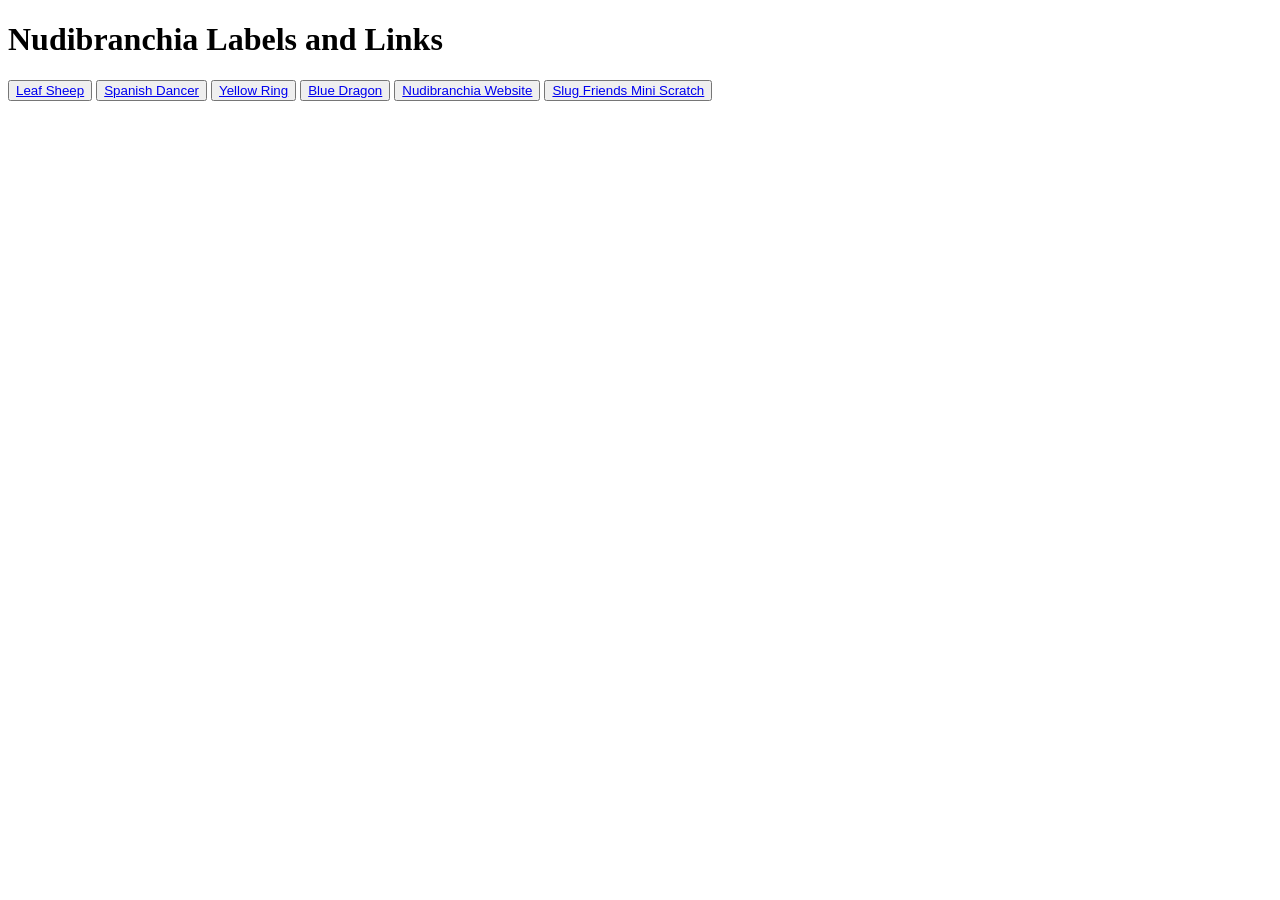
<file: index.html>
<!DOCTYPE html>
<html>

<head>
  <meta name="Nudibranchia Labels and Links Sarah Koonse" content="this page contains links to materials for museum and technology" author="Sarah Koonse">
  <title>Sarah Koonse MUSE Links</title>
  
</head>

<body>
    <h1>Nudibranchia Labels and Links</h1>
 <button><a href="https://sjkoonse23.github.io/LeafSheep.html">Leaf Sheep</a> </button> 
 <button><a href="https://sjkoonse23.github.io/SpanishDancer.html">Spanish Dancer</a> </button> 
 <button><a href="https://sjkoonse23.github.io/YellowRing.html">Yellow Ring</a> </button> 
 <button><a href="https://sjkoonse23.github.io/BlueDragon.html">Blue Dragon</a> </button>
 <button><a href="https://sjkoonse23.github.io/NudibranchiaMainPage"> Nudibranchia Website </a></button>
 <button> <a href="https://scratch.mit.edu/projects/1317353376/">Slug Friends Mini Scratch</a></button>
</body>

</html>
</file>
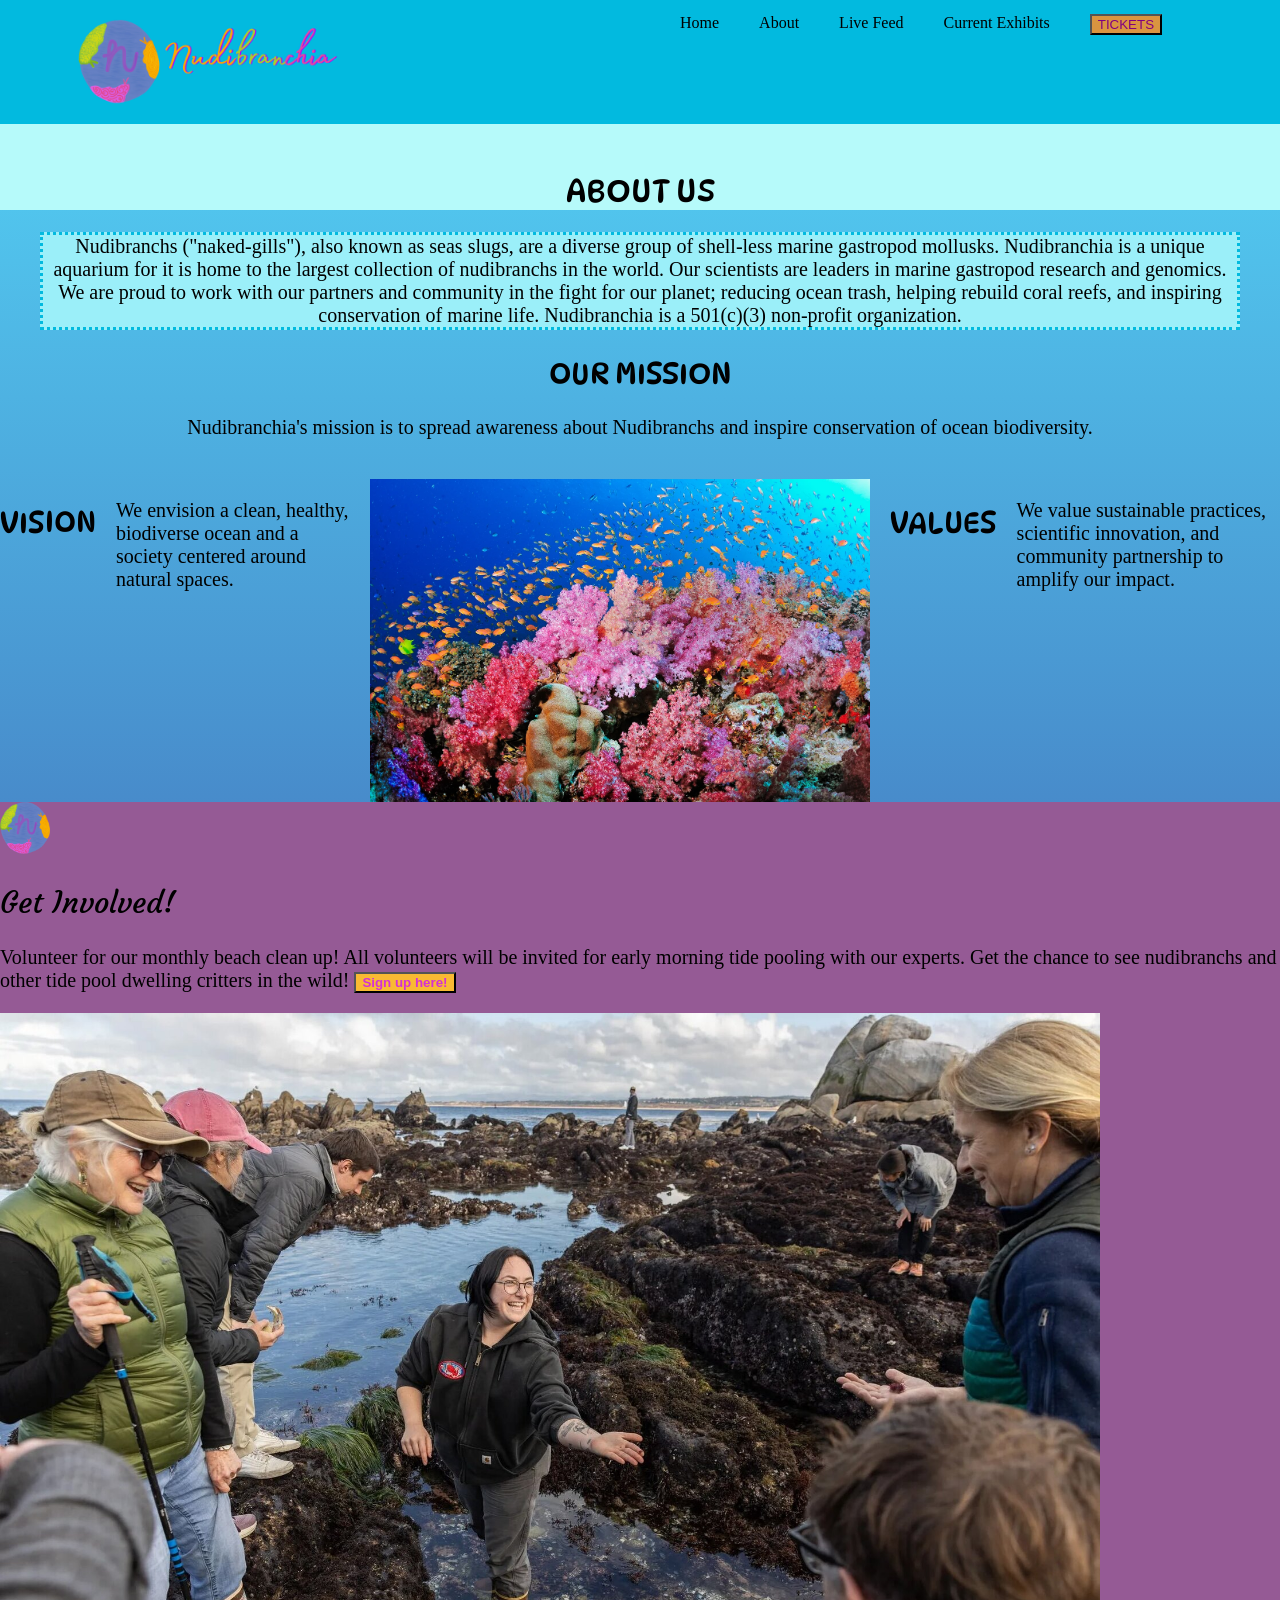
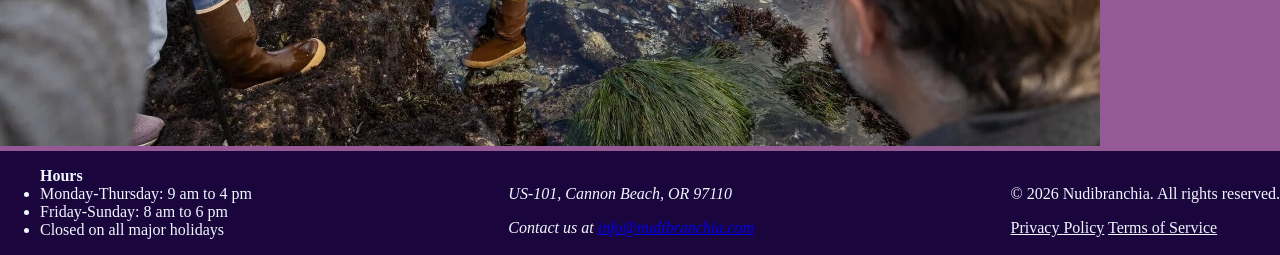
<file: NudibranchiaAboutUs.html>
<!DOCTYPE html>
<html>

<head>
    <link rel="stylesheet" href="webstylesheet.css">
    <meta name="Nudibranchia Website Mainpage" content="this is the main page for Nudibranchia's website"
        author="Sarah Koonse">
    <title>Nudibranchia Welcome Page</title>
    <link rel="preconnect" href="https://fonts.googleapis.com">
    <link rel="preconnect" href="https://fonts.gstatic.com" crossorigin>
    <link
        href="https://fonts.googleapis.com/css2?family=Bubblegum+Sans&family=Courgette&family=Delius+Swash+Caps&family=DynaPuff:wght@400..700&family=Kaushan+Script&family=Ranchers&display=swap"
        rel="stylesheet">
</head>

<body class="gradient">
    <div>
        <header>
            <nav class="top-bar">
                <ul class="nav-links">
                    <img class="title" src="img/logoandtitle.png">
                    <li><a href="https://sjkoonse23.github.io/NudibranchiaMainPage.html">Home</a></li>
                    <li><a href="https://sjkoonse23.github.io/NudibranchiaAboutUs.html">About</a></li>
                    <li><a href="https://sjkoonse23.github.io/NudibranchiaIntheWild.html">Live Feed</a></li>
                    <li><a href="https://sjkoonse23.github.io/NudibranchiaGallery.html">Current Exhibits</a></li>
                    <li> <a> <button id="tickets">TICKETS</button></a></li>
                </ul>
            </nav>
        </header>

    </div>
    <div class="aboutus">
        <h1 class=dynapuff-font id="aboutus">ABOUT US</h1>
        <p id="whoarewe"> Nudibranchs ("naked-gills"), also known as seas slugs, are a diverse group of shell-less
            marine gastropod mollusks.
            Nudibranchia is a unique aquarium for it is home to the largest collection of nudibranchs
            in the world. Our scientists are leaders in marine gastropod research and genomics.
            We are proud to work with our partners and community in the fight for our planet; reducing ocean trash,
            helping rebuild coral reefs,
            and inspiring conservation of marine life.
            Nudibranchia is a 501(c)(3) non-profit organization. </p>
        <div id="mission">
            <h2 class="dynapuff-font">OUR MISSION</h2>
            <p>Nudibranchia's mission is to spread awareness about Nudibranchs and inspire conservation of ocean
                biodiversity.</p>
        </div>
        <div class="containermvv">
            <h2 class="dynapuff-font">VISION</h2>

            <p>We envision a clean, healthy, biodiverse ocean and a society centered around natural spaces. </p>
            <img src="img/reef.webp" class="flexreef">

            <h2 class="dynapuff-font">VALUES</h2>
            <p>We value sustainable practices, scientific innovation, and community partnership to amplify our impact.
            </p>
        </div>
    </div>
    <div id="calltoaction">
        <img src= img/Logo.png id="calltoactionlogo">
        <h2 class="courgette-regular"> Get Involved!</h2>
        <p>Volunteer for our monthly beach clean up! All volunteers will be invited for early morning tide pooling with
            our experts.
            Get the chance to see nudibranchs and other tide pool dwelling critters in the wild! <button
                id="calltoactionbutton"> Sign up here!</button></p>


        <img src="img/volunteer.jpg" id="volunteer">
    </div>
</body>
<footer id="footer">
    <ul>
        <b>Hours</b>
        <li>Monday-Thursday: 9 am to 4 pm</li>
        <li>Friday-Sunday: 8 am to 6 pm</li>
        <li>Closed on all major holidays</li>
    </ul>

    <address>
        <p>US-101, Cannon Beach, OR 97110</p>
        Contact us at <a href="mailto:sjkoonse@dons.usfca.edu">info@nudibranchia.com</a>
    </address>
    <nav>
        <p>&copy; 2026 Nudibranchia. All rights reserved.</p>
        <a style="text-decoration: underline;">Privacy Policy</a>
        <a style="text-decoration: underline;">Terms of Service</a>
    </nav>

</footer>
</html>
</file>
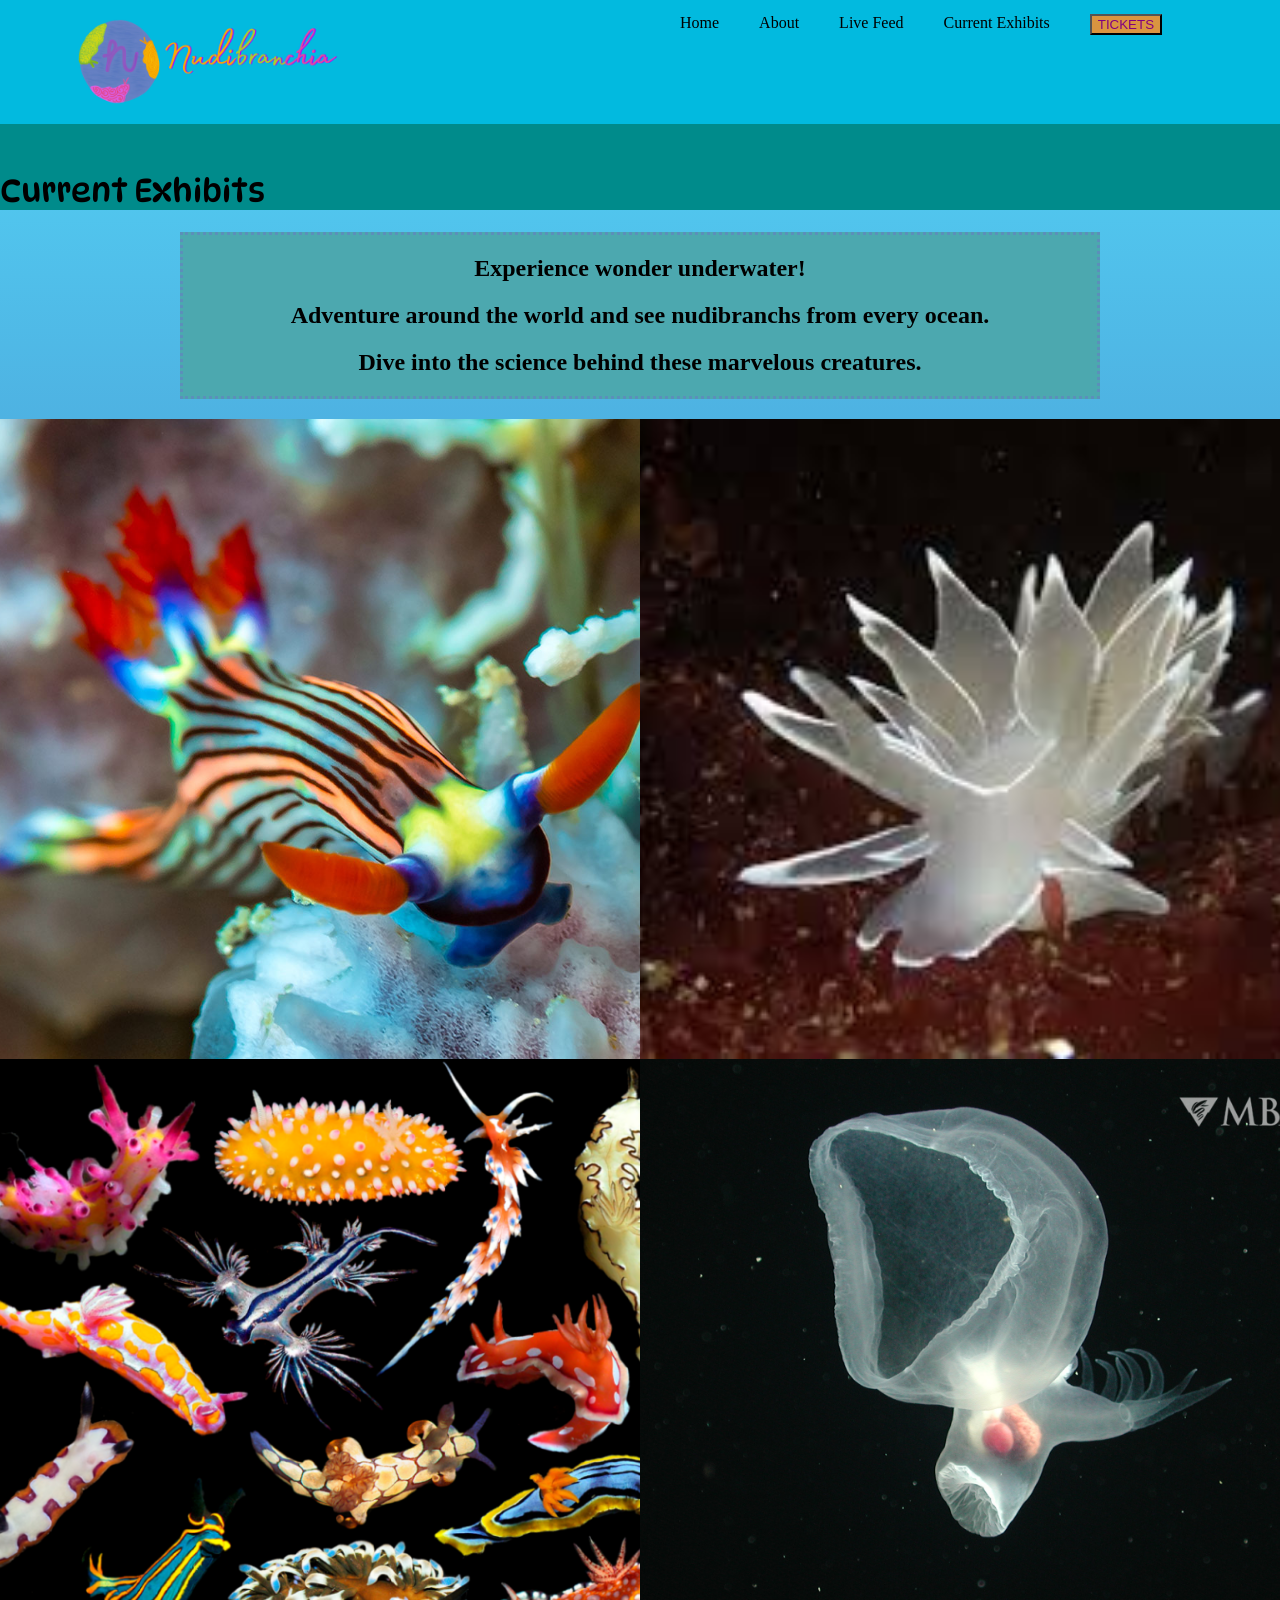
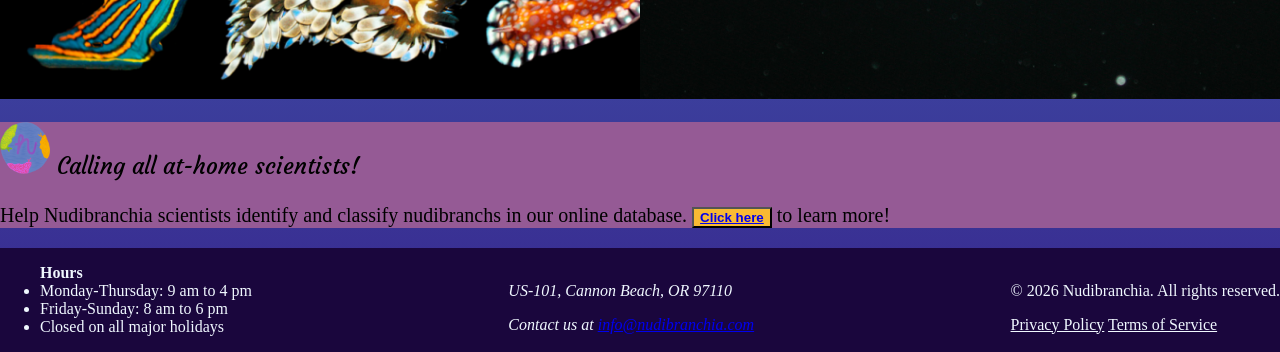
<file: NudibranchiaGallery.html>
<!DOCTYPE html>
<html>

<head>
    <link rel="stylesheet" href="webstylesheet.css">
    <meta name="Nudibranchia Current Exhibits" content="this is the page for current exhibits at Nudibranchia"
        author="Sarah Koonse">
    <title>Nudibranchia Current Exhibits</title>
    <link rel="preconnect" href="https://fonts.googleapis.com">
    <link rel="preconnect" href="https://fonts.gstatic.com" crossorigin>
    <link
        href="https://fonts.googleapis.com/css2?family=Bubblegum+Sans&family=Courgette&family=Delius+Swash+Caps&family=DynaPuff:wght@400..700&family=Kaushan+Script&family=Ranchers&display=swap"
        rel="stylesheet">
</head>

<body class="gradient">
    <div>
        <header>
            <nav class="top-bar">
                <ul class="nav-links">
                    <img class="title" src="img/logoandtitle.png">
                    <li><a href="https://sjkoonse23.github.io/NudibranchiaMainPage.html">Home</a></li>
                    <li><a href="https://sjkoonse23.github.io/NudibranchiaAboutUs.html">About</a></li>
                    <li><a href="https://sjkoonse23.github.io/NudibranchiaIntheWild.html">Live Feed</a></li>
                    <li><a href="https://sjkoonse23.github.io/NudibranchiaGallery.html">Current Exhibits</a></li>
                    <li> <a> <button id="tickets">TICKETS</button></a></li>
                </ul>
            </nav>
        </header>

        <h1 class="dynapuff-font" id="gallery">Current Exhibits</h1>
        <div id="galleryinfo">
            <h2> Experience wonder underwater! </h2>
            <h2>Adventure around the world and see nudibranchs from every ocean. </h2>
            <h2>Dive into the science behind these marvelous creatures.</h2>
        </div>
        <div class="image-flex-container">
            <div class="container">
                <img src="img/tropicals.jpg" alt="Tropical Nudibranch" class="image" style="width:100%">
                <div class="middle">
                    <div class="text">
                        <p>Nudibranchs of the Tropics:</p>
                        <p>Their coloration is a warning to predators...
                            Find out why these creatures should not be underestimated!
                        </p>

                    </div>
                </div>
            </div>
            <div class="container">
                <img src="img/pnw.jpg" alt="Pacific Northwest Nudibranch" class="image" style="width:100%">
                <div class="middle">
                    <div class="text">
                        <p>Nudibranchs of the Pacific Northwest:</p>
                        From Oregon tide pools to pacific depths,
                        discover the nudibranchs that make their home close to ours.
                    </div>
                </div>
            </div>
            <div class="container">
                <img src="img/rainbow.webp" alt="Multiple colorful nudibranchs" class="image" style="width:100%">
                <div class="middle">
                    <div class="text">
                        <p>Taste the Rainbow:</p>
                        Nudibranchs really are what they eat. Learn how they source pigmentation from their diet.
                    </div>
                </div>
            </div>
            <div class="container">
                <img src="img/Adaptations.jpg" alt="White deep sea sea slug" class="image" style="width:100%">
                <div class="middle">
                    <div class="text">
                        <p>All About Adapatation:</p>
                        Explore Nudibranchia's research collection
                        and find out all about advanced sea slug adpations
                    </div>
                </div>
            </div>
        </div>
        <div id="calltoaction">
            <h3 class="courgette-regular"> <img src=img/Logo.png id="calltoactionlogo"> Calling all at-home scientists!
            </h3>
            <p> Help Nudibranchia scientists identify and classify nudibranchs in our online database. <button
                    id="calltoactionbutton"><a href="https://en.seaslug.world/"> Click here </a></button> to learn more!
            </p>
        </div>
</body>
<footer id="footer">
    <ul>
        <b>Hours</b>
        <li>Monday-Thursday: 9 am to 4 pm</li>
        <li>Friday-Sunday: 8 am to 6 pm</li>
        <li>Closed on all major holidays</li>
    </ul>

    <address>
        <p>US-101, Cannon Beach, OR 97110</p>
        Contact us at <a href="mailto:sjkoonse@dons.usfca.edu">info@nudibranchia.com</a>
    </address>
    <nav>
        <p>&copy; 2026 Nudibranchia. All rights reserved.</p>
        <a style="text-decoration: underline;">Privacy Policy</a>
        <a style="text-decoration: underline;">Terms of Service</a>
    </nav>

</footer>
</html>
</file>
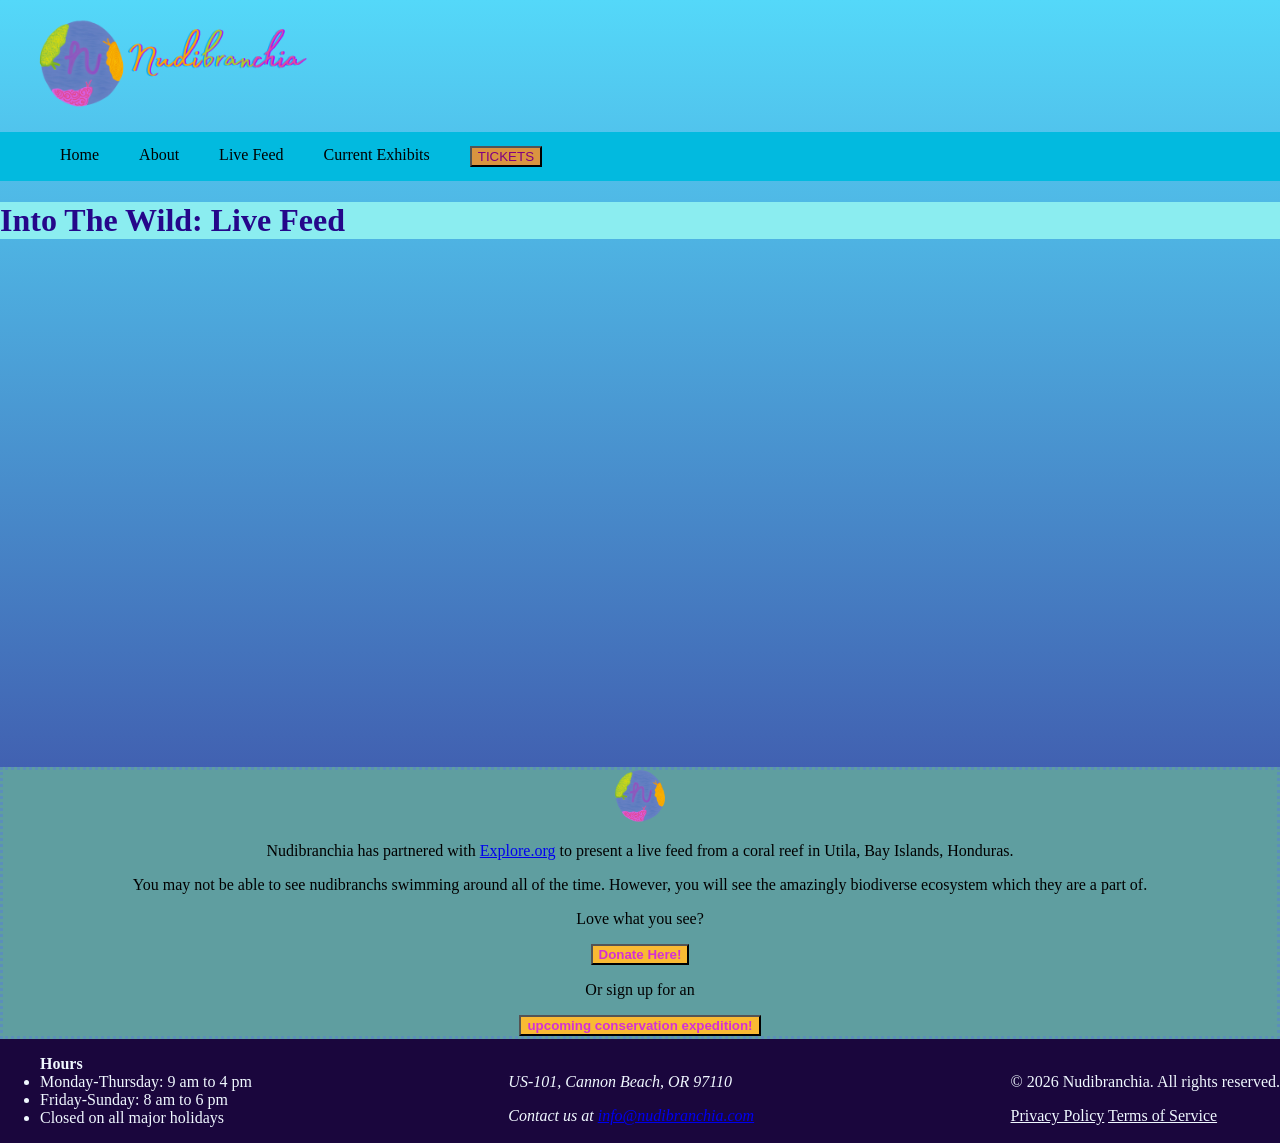
<file: NudibranchiaIntheWild.html>
<!DOCTYPE html>
<html>

<head>
    <link rel="stylesheet" href="webstylesheet.css">
    <meta name="Nudibranchia In The Wild"
        content="this is the education, outreach, and conservation page for Nudibranchia" author="Sarah Koonse">
    <title>Nudibranchia: Into the Wild Live Feed</title>
</head>

<body class="gradient">
    <div>
        <header>
            <img class="title" src="img/logoandtitle.png">
            <nav class="top-bar2">
                <ul class="nav-links">
                    <li><a href="https://sjkoonse23.github.io/NudibranchiaMainPage.html">Home</a></li>
                    <li><a href="https://sjkoonse23.github.io/NudibranchiaAboutUs.html">About</a></li>
                    <li><a href="https://sjkoonse23.github.io/NudibranchiaIntheWild.html">Live Feed</a></li>
                    <li><a href="https://sjkoonse23.github.io/NudibranchiaGallery.html">Current Exhibits</a></li>
                    <li> <a> <button id="tickets">TICKETS</button></a></li>
                </ul>
            </nav>
        </header>


    </div>
    <h1 id="intothewild"> Into The Wild: Live Feed</h1>
    <div class="video-container">
        <div class="video-wrapper">
            <iframe width="700" height="515" allow="autoplay" allow="mute"
                src="https://www.youtube.com/embed/nmjlQlYygB4?si=n5f9T8RFjxIgcDJL?autoplay=1&mute=1"
                title="YouTube video player" frameborder="0"
                allow="accelerometer; autoplay; clipboard-write; encrypted-media; gyroscope; picture-in-picture; web-share"
                referrerpolicy="strict-origin-when-cross-origin" allowautoplay allowmute allowfullscreen></iframe>
        </div>
    </div>
    <div id="livefeed">
        <img src="img/Logo.png" id="calltoactionlogo">
        <p> Nudibranchia has partnered with <a href=https://explore.org> Explore.org</a> to present a live feed from a
            coral reef in Utila, Bay Islands, Honduras. </p>
        <p> You may not be able to see nudibranchs swimming around all of the time. However, you will see the amazingly
            biodiverse ecosystem which they are a part of.</p>
        <p class="courgette-regular">Love what you see?</p>
        <button id="calltoactionbutton">Donate Here!</button>
        <p>Or sign up for an </p><button id="calltoactionbutton">upcoming conservation expedition!</button>
    </div>
</body>
<footer id="footer">
    <ul>
        <b>Hours</b>
        <li>Monday-Thursday: 9 am to 4 pm</li>
        <li>Friday-Sunday: 8 am to 6 pm</li>
        <li>Closed on all major holidays</li>
    </ul>

    <address>
        <p>US-101, Cannon Beach, OR 97110</p>
        Contact us at <a href="mailto:sjkoonse@dons.usfca.edu">info@nudibranchia.com</a>
    </address>
    <nav>
        <p>&copy; 2026 Nudibranchia. All rights reserved.</p>
        <a style="text-decoration: underline;">Privacy Policy</a>
        <a style="text-decoration: underline;">Terms of Service</a>
    </nav>

</footer>
</html>
</file>
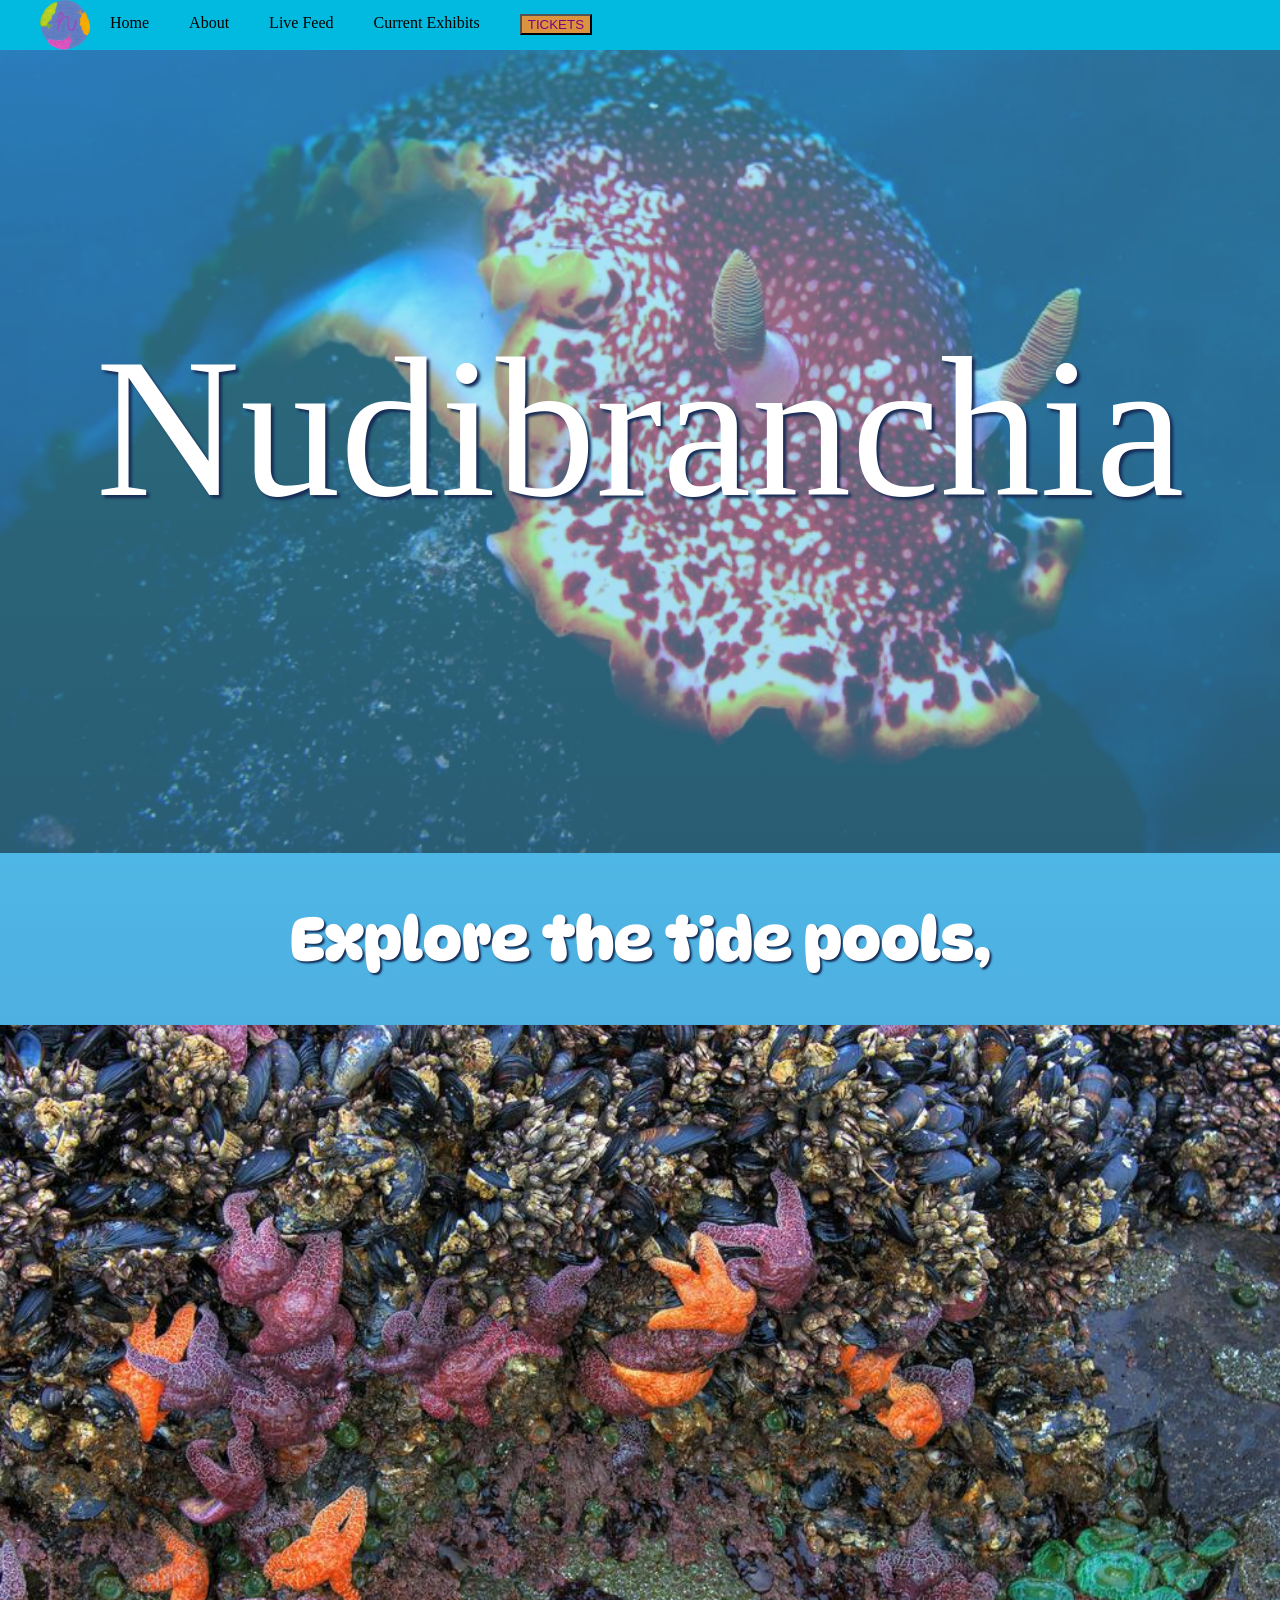
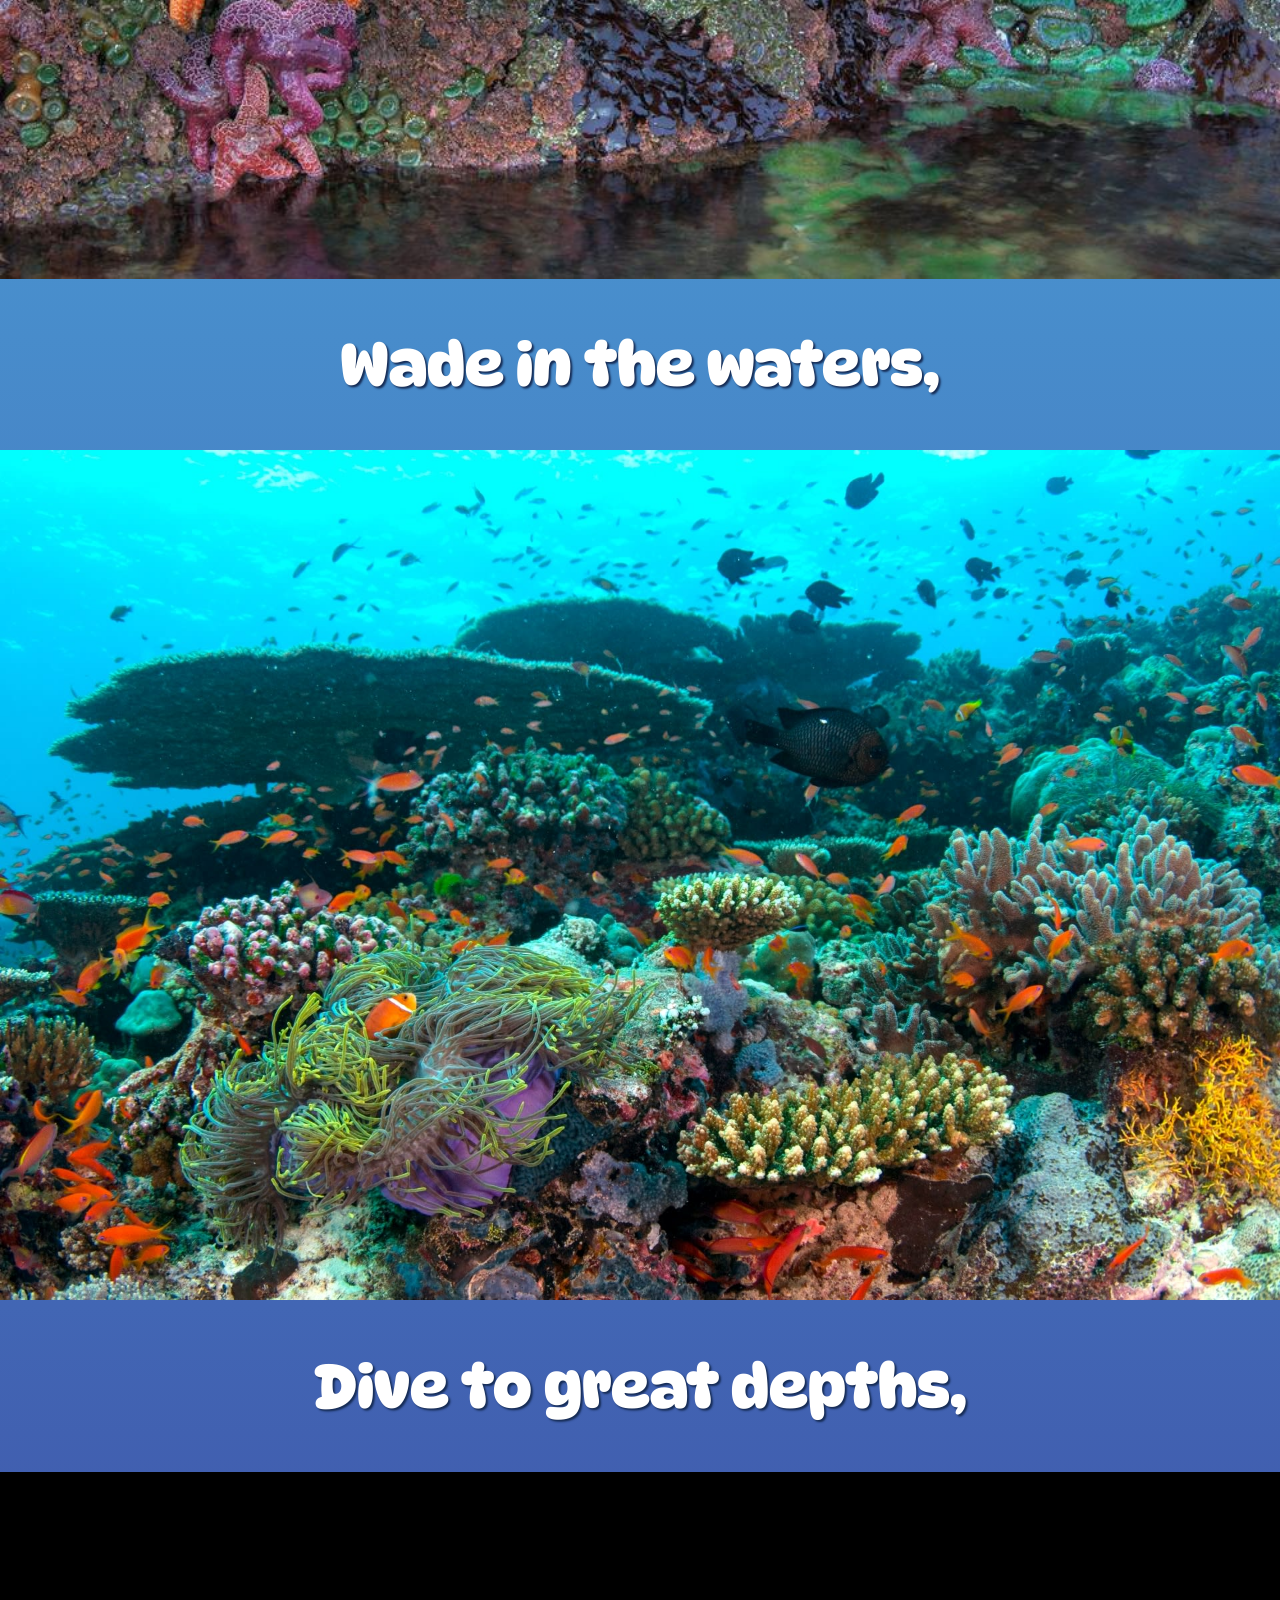
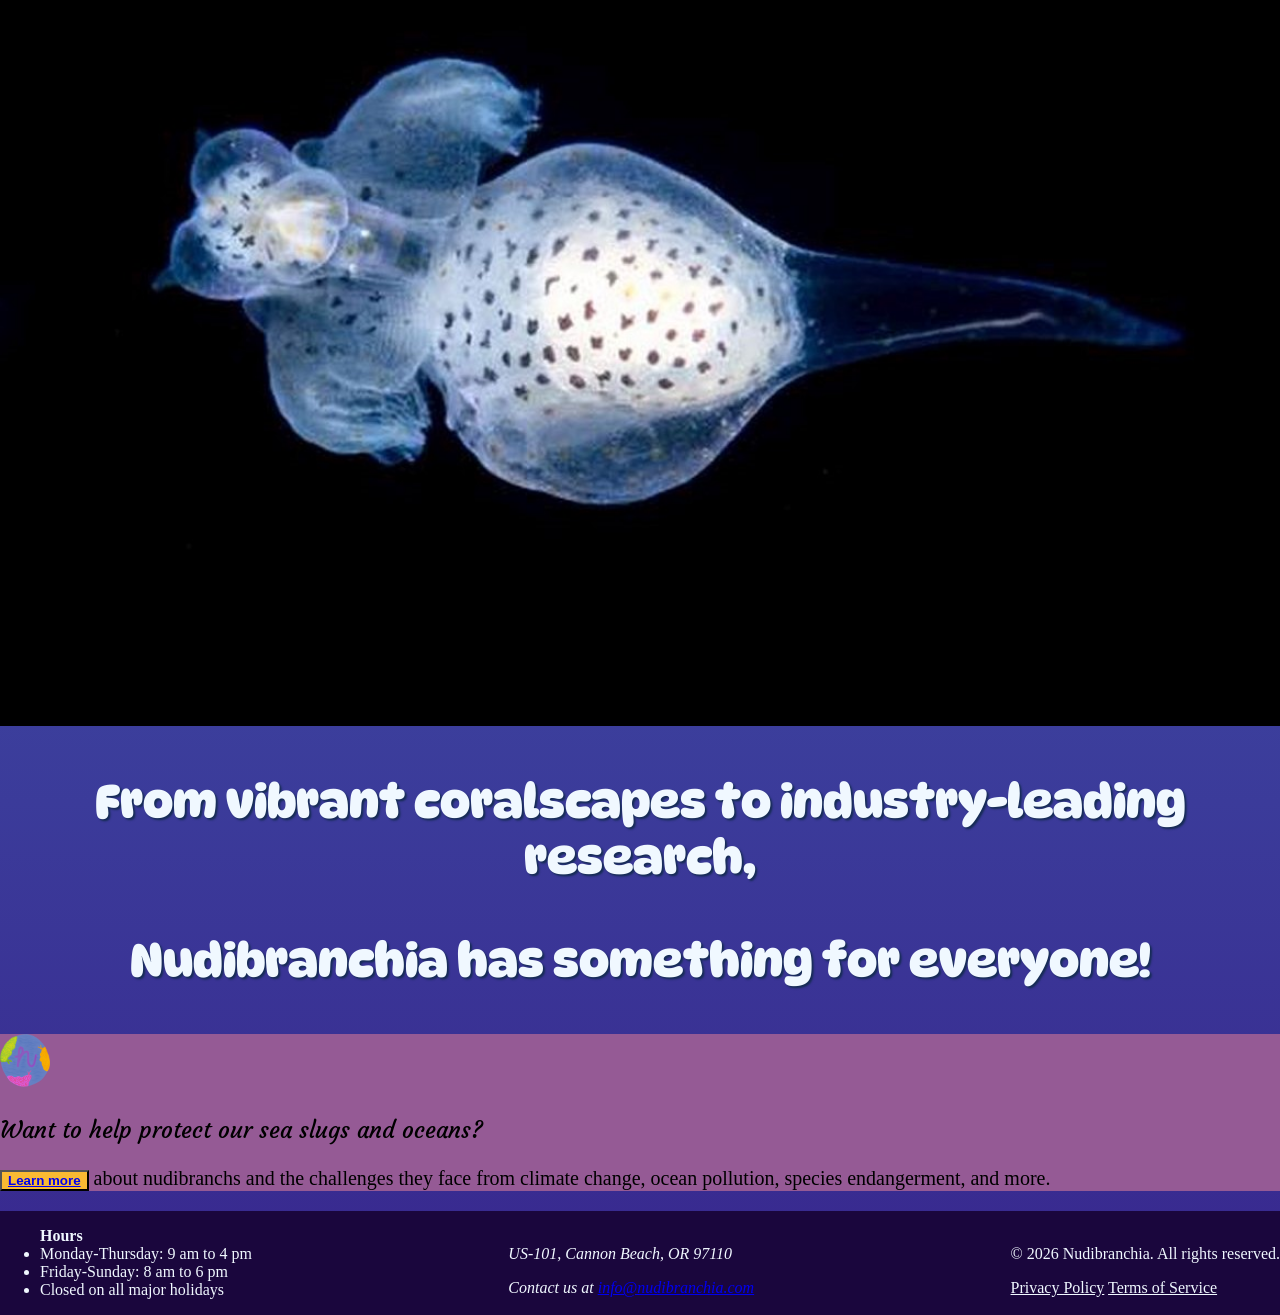
<file: NudibranchiaMainPage.html>
<!DOCTYPE html>
<html>

<head>
    <link rel="stylesheet" href="webstylesheet.css">
    <meta name="Nudibranchia Website Mainpage" content="this is the main page for Nudibranchia's website"
        author="Sarah Koonse">
    <title>Nudibranchia Welcome Page</title>
    <link rel="preconnect" href="https://fonts.googleapis.com">
    <link rel="preconnect" href="https://fonts.gstatic.com" crossorigin>
    <link
        href="https://fonts.googleapis.com/css2?family=Bubblegum+Sans&family=Courgette&family=Delius+Swash+Caps&family=DynaPuff:wght@400..700&family=Kaushan+Script&family=Ranchers&display=swap"
        rel="stylesheet">
</head>

<body class="gradient">
    <div>
        <header>
            <nav class="top-bar">
                <ul class="nav-links">
                    <img class="logo" src="img/Logo.png">
                    <li><a href="https://sjkoonse23.github.io/NudibranchiaMainPage.html">Home</a></li>
                    <li><a href="https://sjkoonse23.github.io/NudibranchiaAboutUs.html">About</a></li>
                    <li><a href="https://sjkoonse23.github.io/NudibranchiaIntheWild.html">Live Feed</a></li>
                    <li><a href="https://sjkoonse23.github.io/NudibranchiaGallery.html">Current Exhibits</a></li>
                    <li> <a> <button id="tickets">TICKETS</button></a></li>
                </ul>
            </nav>
        </header>

    </div>
    <div class="containermain">
        <img class="mainimg" src="img/NudibranchMain.jpg">
        <div class="centered">Nudibranchia</div>
    </div>
    <div class="mainpagecontainer">
        <h2>Explore the tide pools,</h2>
        <img src="img/tidepool.jpg" alt="tidepool" class="mainpageimg">
        <h2>Wade in the waters,</h2>
        <img src="img/coralreef.jpg" alt="coral reef" class="mainpageimg">
        <h2>Dive to great depths,</h2>
        <img src="img/deepsea.jpg" alt="deep sea nudibranch" class="mainpageimg">
        <div id="invite">
            <h3>From vibrant coralscapes to industry-leading research,</h3>
            <h3>Nudibranchia has something for everyone!</h3>
        </div>
    </div>
    <div id="calltoaction">
        <img src=img/Logo.png id="calltoactionlogo">
        <h3 class="courgette-regular"> Want to help protect our sea slugs and oceans?</h3>
        <p><button id="calltoactionbutton"> <a href="https://oceanconservation.org.au/marine-life/nudibranchs/">Learn
                    more</a> </button> about nudibranchs and the challenges they face from climate change, ocean
            pollution, species endangerment, and more.</p>
    </div>

</body>
<footer id="footer">
    <ul>
        <b>Hours</b>
        <li>Monday-Thursday: 9 am to 4 pm</li>
        <li>Friday-Sunday: 8 am to 6 pm</li>
        <li>Closed on all major holidays</li>
    </ul>

    <address>
        <p>US-101, Cannon Beach, OR 97110</p>
        Contact us at <a href="mailto:sjkoonse@dons.usfca.edu">info@nudibranchia.com</a>
    </address>
    <nav>
        <p>&copy; 2026 Nudibranchia. All rights reserved.</p>
        <a style="text-decoration: underline;">Privacy Policy</a>
        <a style="text-decoration: underline;">Terms of Service</a>
    </nav>

</footer>
</html>
</file>
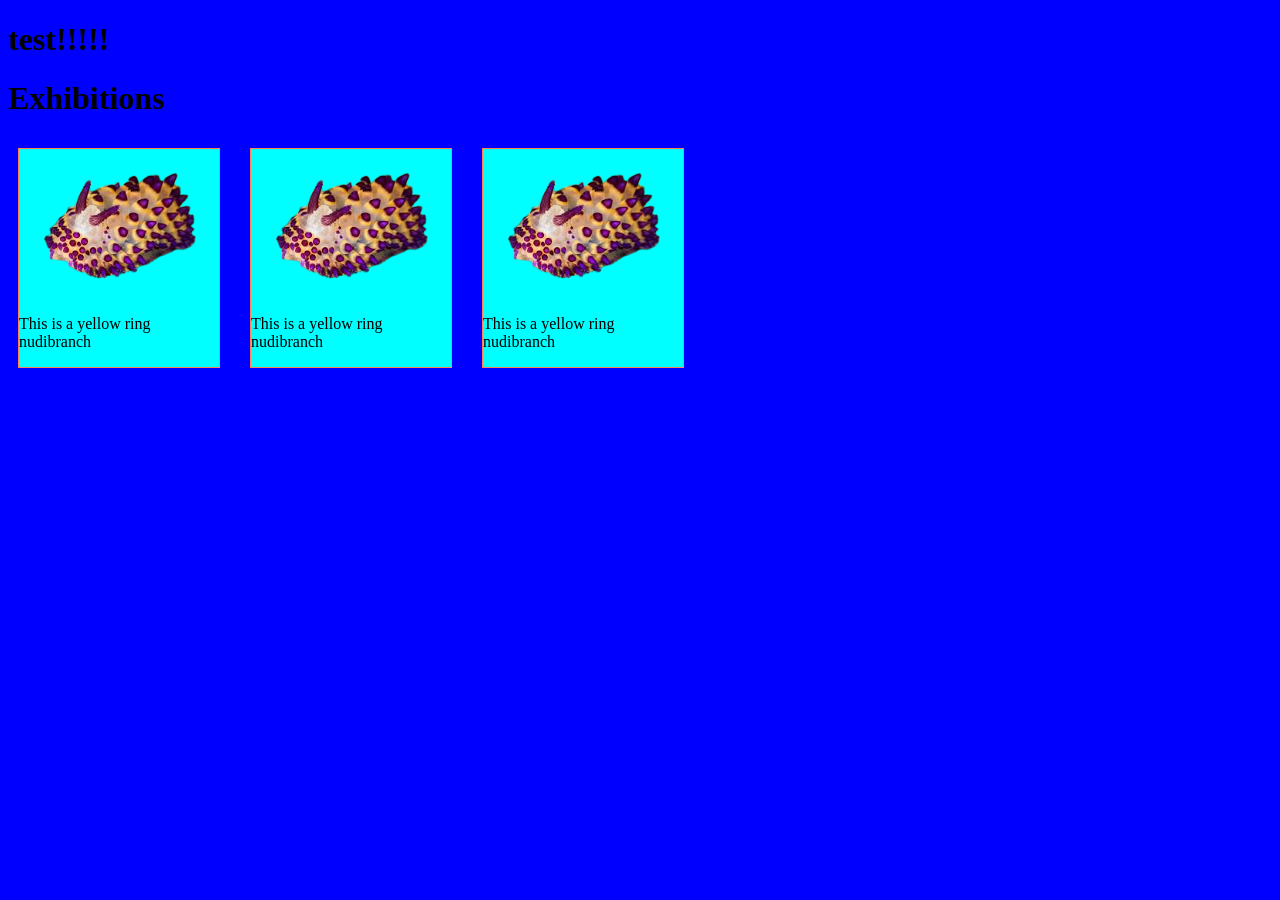
<file: test.html>
<!DOCTYPE html>
<html>

<head>
  <link rel="stylesheet" href="styletest.css">
  <meta name="description" content="page description" author="name">
  <title>testing</title>
  
</head>

<body>
  <h1>test!!!!!</h1>
  <div>
    <h1>Exhibitions</h1>
  </div>
  <div class=" cards-container">
    <div class="card">
      <img src="img/yellowringpic.png" alt="description">
      <p>This is a yellow ring nudibranch</p>
    </div>
    <div class="card">
      <img src="img/yellowringpic.png" alt="description">
      <p>This is a yellow ring nudibranch</p>
    </div>
    <div class="card">
      <img src="img/yellowringpic.png" alt="description">
      <p>This is a yellow ring nudibranch</p>
    </div>
  </div>
</body>

</html>
</file>
<file: webstylesheet.css>
html,
body {
    margin: 0;
    padding: 20;
    min-height: 100vh;
}

.dynapuff-font {
    font-family: "DynaPuff", system-ui;
    font-optical-sizing: auto;
    font-weight: 400;
    font-style: normal;
    font-variation-settings:
        "wdth" 100;
}

.courgette-regular {
    font-family: "Courgette", cursive;
    font-weight: 400;
    font-style: normal;
}

.logo {
    width: 50px;
    height: 50px;
}

.title {
    width: 50%
}

.mainpagecontainer {
    position: relative;
    text-align: center;
    color: white;
    font-size: 40px;
    text-shadow: 2px 2px 2px rgb(22, 44, 85);
    flex-direction: row;
    font-family: "DynaPuff", system-ui;
    font-optical-sizing: auto;
    font-weight: 400;
    font-style: normal;
    font-variation-settings: "wdth" 100;
}

.mainpageimg {
    display: block;
    margin: auto;
    width: 100%;
}

.centeredimg {
    position: absolute;
    top: 50%;
    left: 50%;
    transform: translate(-50%, -50%);
}

#mission {
    text-align: center;
    font-size: 20px;
}

#tickets {
    color: purple;
    background-color: rgb(218, 148, 64);
}

.gradient {
    background: linear-gradient(to bottom, rgb(84, 216, 249), rgba(21, 1, 122, 0.85));
}

.mainimg {
    display: block;
    margin: auto;
    width: 100%;
    opacity: 50%;
}

.containermain {
    position: relative;
    text-align: center;
    color: white;
    font-size: 200px;
    text-shadow: 3px 3px 3px rgb(22, 44, 85);
    flex-direction: row;
}

.card:hover {
    transform: scale(2);
    background-color: blueviolet;
}

.containermvv {
    display: flex;
    gap: 20px;
    margin-top: 40px;
    font-size: 20px;
}

.flexreef {
    max-width: 500px;
    height: auto;
}

.container {
    position: relative;
    width: 50%;
}

.image {
    opacity: 1;
    display: block;
    width: 100%;
    height: auto;
    transition: .5s ease;
    backface-visibility: hidden;
}

.middle {
    transition: .5s ease;
    opacity: 0;
    position: absolute;
    top: 50%;
    left: 50%;
    transform: translate(-50%, -50%);
    -ms-transform: translate(-50%, -50%)
}

.container:hover .image {
    opacity: 0.3;
}

.container:hover .middle {
    opacity: 1;
}

.image-flex-container {
    display: flex;
    flex-wrap: wrap;
    width: auto;
    height: auto;
}

.image-flex-container img {
    width: 100%;
    aspect-ratio: 1 / 1;
    object-fit: cover;
}

.text {
    background-color: #4ca8af;
    color: white;
    font-size: 18px;
    padding: 16px 32px;
}

.centered {
    position: absolute;
    top: 50%;
    left: 50%;
    transform: translate(-50%, -50%);
}

.top-bar {
    background-color: #02badf;
    overflow: hidden;
    position: fixed;
    top: 0;
    width: 100%;
    z-index: 1000;
}

.top-bar2 {
    background-color: #02badf;
    overflow: hidden;
}

.nav-links {
    list-style-type: none;
    margin: 0;
    padding: 20;
    display: flex;
}

.nav-links a {
    display: block;
    color: rgb(0, 0, 0);
    text-align: center;
    padding: 14px 20px;
    text-decoration: none;
}

.nav-links a:hover {
    background-color: #5b8fba;
    transform: scale(1.25)
}

.video-container {
    max-width: 900px;
    margin: 0 auto;
}

.video-wrapper {
    position: relative;
    padding-bottom: 56.25%;
    height: 0;
    overflow: hidden;
}

.video-wrapper iframe {
    position: absolute;
    top: 0;
    left: 0;
    width: 100%;
    height: 100%;
}

#livefeed {
    background-color: cadetblue;
    border: #5b8fba;
    border-style: dotted;
    text-align: center;
}

#intothewild {
    color: rgb(37, 7, 138);
    background-color: rgb(139, 237, 240);
}

footer {
    display: flex;
    justify-content: space-between;
    align-items: center;
    flex-wrap: wrap;
}

#footer {
    background-color: rgb(26, 6, 61);
    color: aliceblue;
}

#gallery {
    padding-top: 150px;
    text-align: left;
    background-color: darkcyan;
}

#galleryinfo {
    text-align: center;
    background-color: #4ca8af;
    border: #5b8fba;
    border-style: dotted;
    margin-top: 20px;
    margin-bottom: 20px;
    margin-left: 180px;
    margin-right: 180px;
}

#aboutus {
    padding-top: 150px;
    text-align: center;
    background-color: rgb(182, 250, 250);
}

#calltoactionlogo {
    width: 50px;
}

#calltoaction {
    background-color: rgb(149, 90, 149);
    align-items: center;
    font-size: 20px;
}

#calltoactionbutton {
    background-color: rgb(249, 186, 51);
    color: rgb(212, 49, 212);
    font-weight: bold;
}

#calltoactionbutton:hover {
    background-color: orange;
    color: purple;
    font-weight: bold;
    transform: scaleX(1.25);
}

#invite {
    color: aliceblue;
    text-align: center;
}

#whoarewe {
    background-color: rgb(155, 239, 249);
    border: #02badf;
    border-style: dotted;
    margin-left: 40px;
    margin-right: 40px;
    text-align: center;
    font-size: 20px;
}

#volunteer {
    width: 1100px;
}
</file>
<file: styletest.css>
.cards-container{
    display:flex;
    flex-direction: row;
    background:lightcoral
    padding: 20px;
    gap: 10px;
}
.card img{
    width: 200px;
}
.card{
    background-color: aqua;
    border: 1px solid coral;
   margin: 10px;
    width: 200px;
    display: flex;
    flex-direction: column;
    align-items: center;
    transition:all 1s linear
}
body {
    background:blue

}
.card:hover {
    transform: scale(2);
    background-color: blueviolet;
}
</file>
